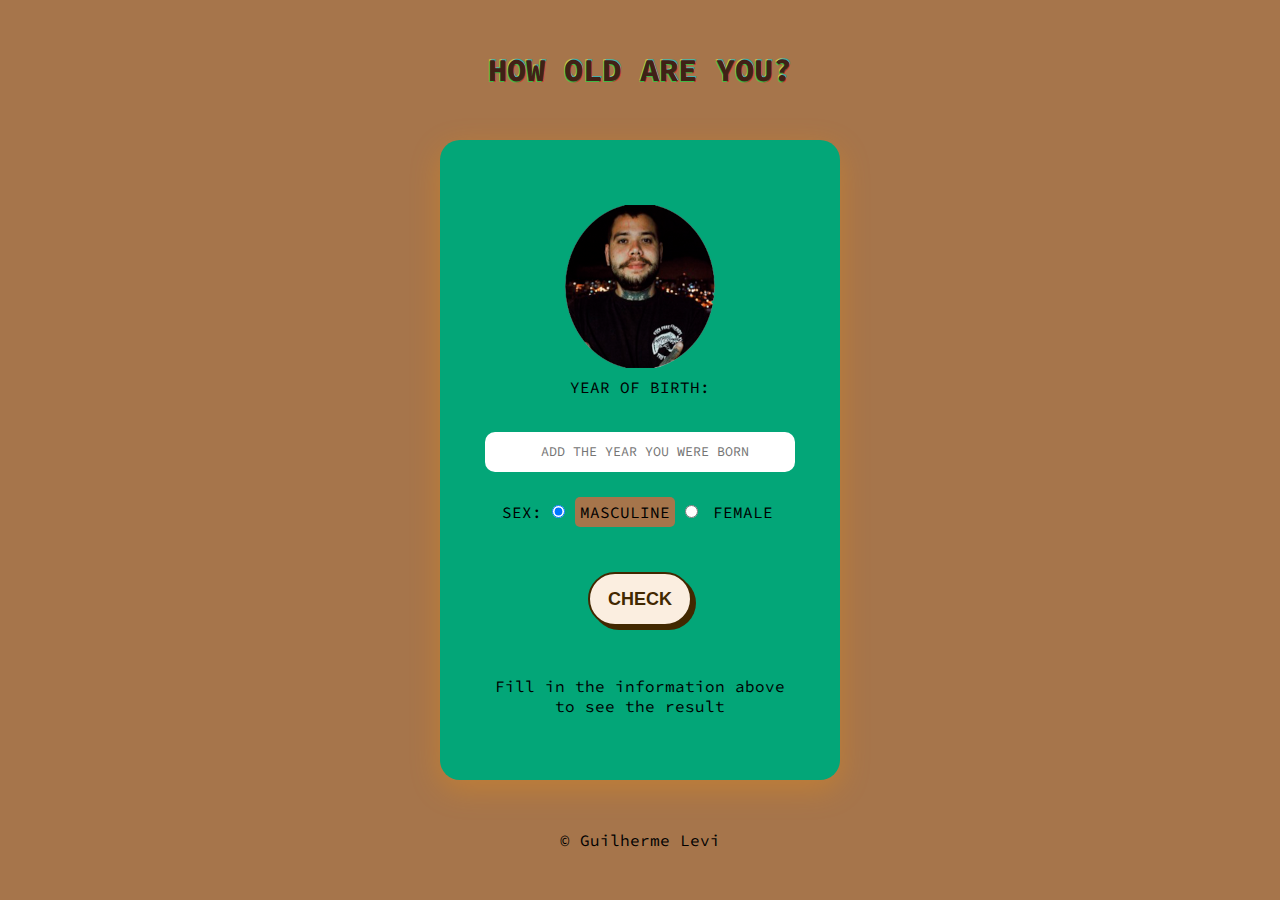
<file: idade/index.html>
<!DOCTYPE html>
<html lang="en">

<head>
    <meta charset="UTF-8" />
    <meta name="viewport" content="width=device-width, initial-scale=1.0" />
    <title>Projeto Idade</title>
    <link rel="stylesheet" href="style.css" />
    <link rel="preconnect" href="https://fonts.googleapis.com" />
    <link rel="preconnect" href="https://fonts.gstatic.com" crossorigin />
    <link href="https://fonts.googleapis.com/css2?family=Source+Code+Pro:ital,wght@0,200..900;1,200..900&display=swap"
        rel="stylesheet" />
</head>

<body>
    <header>
        <h1>HOW OLD ARE YOU?</h1>
    </header>
    <section>
        <div class="input">
            <p>
                <img src="novonovonovo.png" alt="" />
            </p>

            <p class="anodenas">
                <label for="ano"><span>YEAR OF BIRTH:</span></label>
                <input type="number" name="txtano" id="txtano" placeholder="ADD THE YEAR YOU WERE BORN"
                    style="width: 300px; height: 40px" />
            </p>
            <p>
                SEX:
                <input type="radio" name="radsex" id="mas" checked />
                <!--o CHECKED deixa obrigatoriamente um marcado.-->
                <label for="mas">MASCULINE</label>
                <input type="radio" name="radsex" id="fem" />
                <label for="fem">FEMALE</label>
            </p>
            <p>
                <input class="botao" type="button" value="CHECK" onclick="verificar()" />
            </p>
        </div>

        <div id="res">
            Fill in the information above <br />
            to see the result
        </div>
    </section>

    <footer>
        <p>&copy; Guilherme Levi</p>
    </footer>
    <script src="script.js"></script>
</body>

</html>
</file>
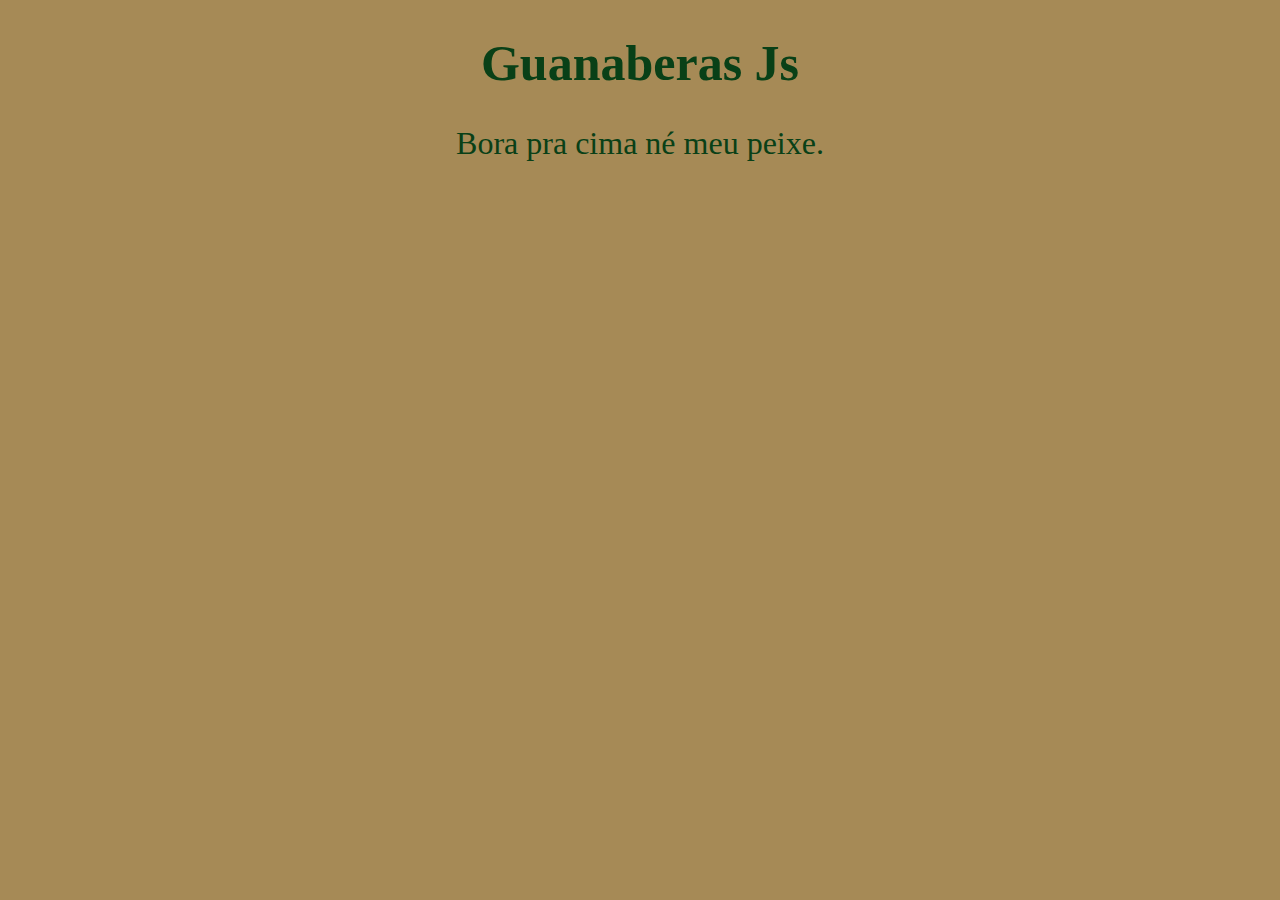
<file: aula04/ex001.html>
<!DOCTYPE html>
<html lang="pt-br">
<head>
    <meta charset="UTF-8">
    <meta name="viewport" content="width=device-width, initial-scale=1.0">
    <title>JavaScript</title>
    <style>
        body{
            background-color:#A68A56;
            justify-content: center;
        }
        h1{
            font-size: 50px;
            display: flex;
            justify-content: center;
            color: #094017;
        }
        p{
            font-size: 32px;
            display: flex;
            justify-content: center;
            color: #094017;
        }
    </style>
</head>
<body>
<h1 >Guanaberas Js</h1>   
<p >Bora pra cima né meu peixe.</p>
<script>
    window.alert('Minha primeira mensagem!')
    window.confirm('Está gostando de JS?')
    window.prompt('Qual é seu nome?')
</script>
</body>
</html>
</file>
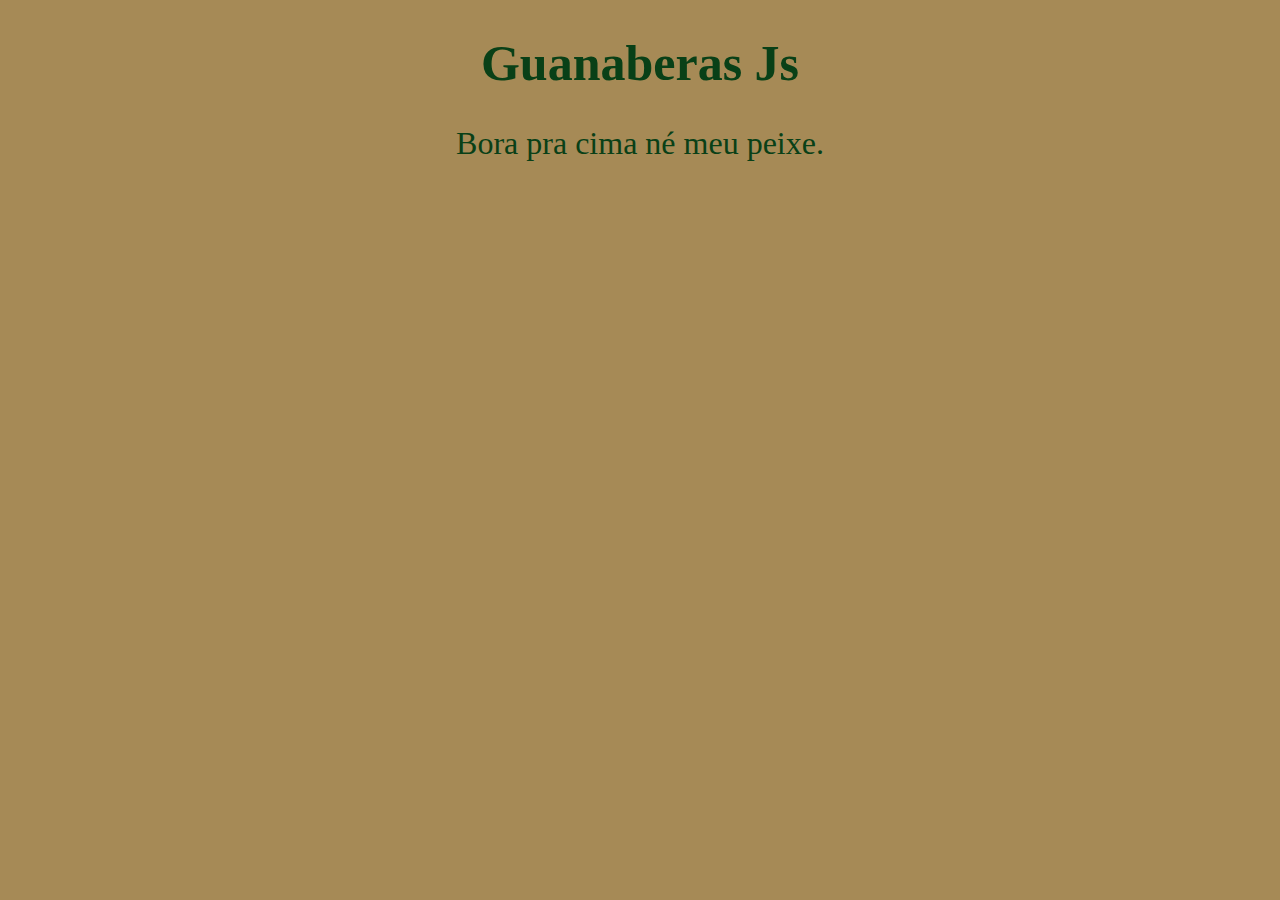
<file: aula06/ex002.html>
<!DOCTYPE html>
<html lang="pt-br">
<head>
    <meta charset="UTF-8">
    <meta name="viewport" content="width=device-width, initial-scale=1.0">
    <title>JavaScript</title>
    <style>
        body{
            background-color:#A68A56;
            justify-content: center;
        }
        h1{
            font-size: 50px;
            display: flex;
            justify-content: center;
            color: #094017;
        }
        p{
            font-size: 32px;
            display: flex;
            justify-content: center;
            color: #094017;
        }
    </style>
</head>
<body>
<h1 >Guanaberas Js</h1>   
<p >Bora pra cima né meu peixe.</p>
<script>
    var nome = window.prompt('Qual é seu nome?')
    window.alert('é um grande prazer te conhecer, '  + nome + '!' ) //Concatenação = ligação
</script>
</body>
</html>
</file>
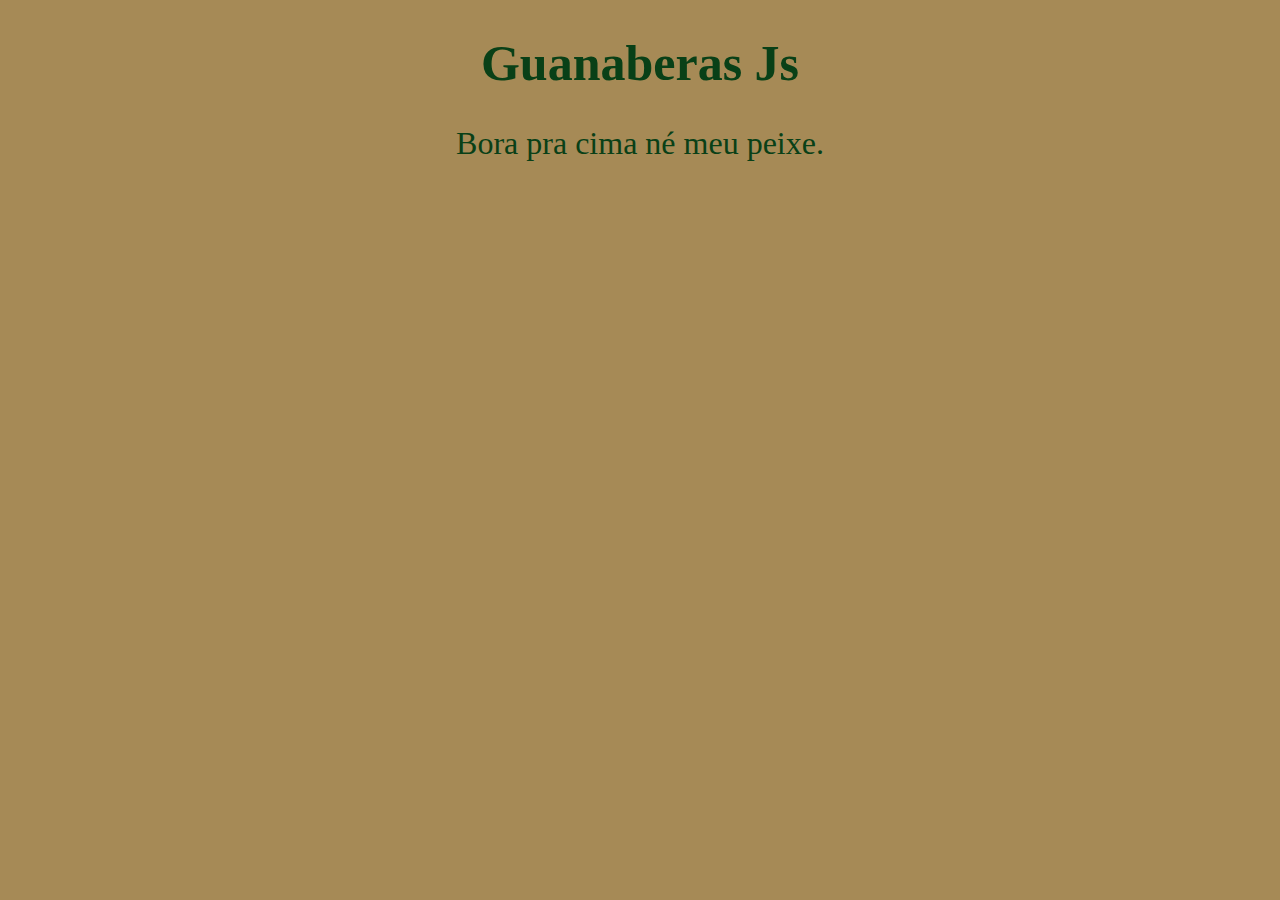
<file: aula06/ex003.html>
<!DOCTYPE html>
<html lang="pt-br">

<head>
    <meta charset="UTF-8">
    <meta name="viewport" content="width=device-width, initial-scale=1.0">
    <title>JavaScript</title>
    <style>
        body {
            background-color: #A68A56;
            justify-content: center;
        }

        h1 {
            font-size: 50px;
            display: flex;
            justify-content: center;
            color: #094017;
        }

        p {
            font-size: 32px;
            display: flex;
            justify-content: center;
            color: #094017;
        }
    </style>
</head>

<body>
    <h1>Guanaberas Js</h1>
    <p>Bora pra cima né meu peixe.</p>
    <script>
        //var n1 = Number.parseFloat(window.prompt('Digite um número: ')) //window.prompt sempre recebe STRING por isso tem que fazer a conversão caso necessario.  String
        //var n2 = Number.parseInt(window.prompt('Difite outro número ')) //String
        var n1 = Number(window.prompt('Digite um número: ')) //String
        var n2 = Number(window.prompt('Difite outro número ')) //String
        var s = n1 + n2 // converter string para número
        window.alert(`A soma entre ${n1} e ${n2} é igual a ${s}`) 
        // é necessário envolver a string completa com crases (``) para que o JavaScript interprete corretamente a expressão.
        // (number + number) para adição
        // (string + string) para concatenação

        //s.length - quantos caracteres a string tem
        //s.toUpperCase() - Tudo para 'MAIÚSCULAS'
        //s.toLowerCase() - tudo para 'minúsculas'
    </script>
</body>

</html>
</file>
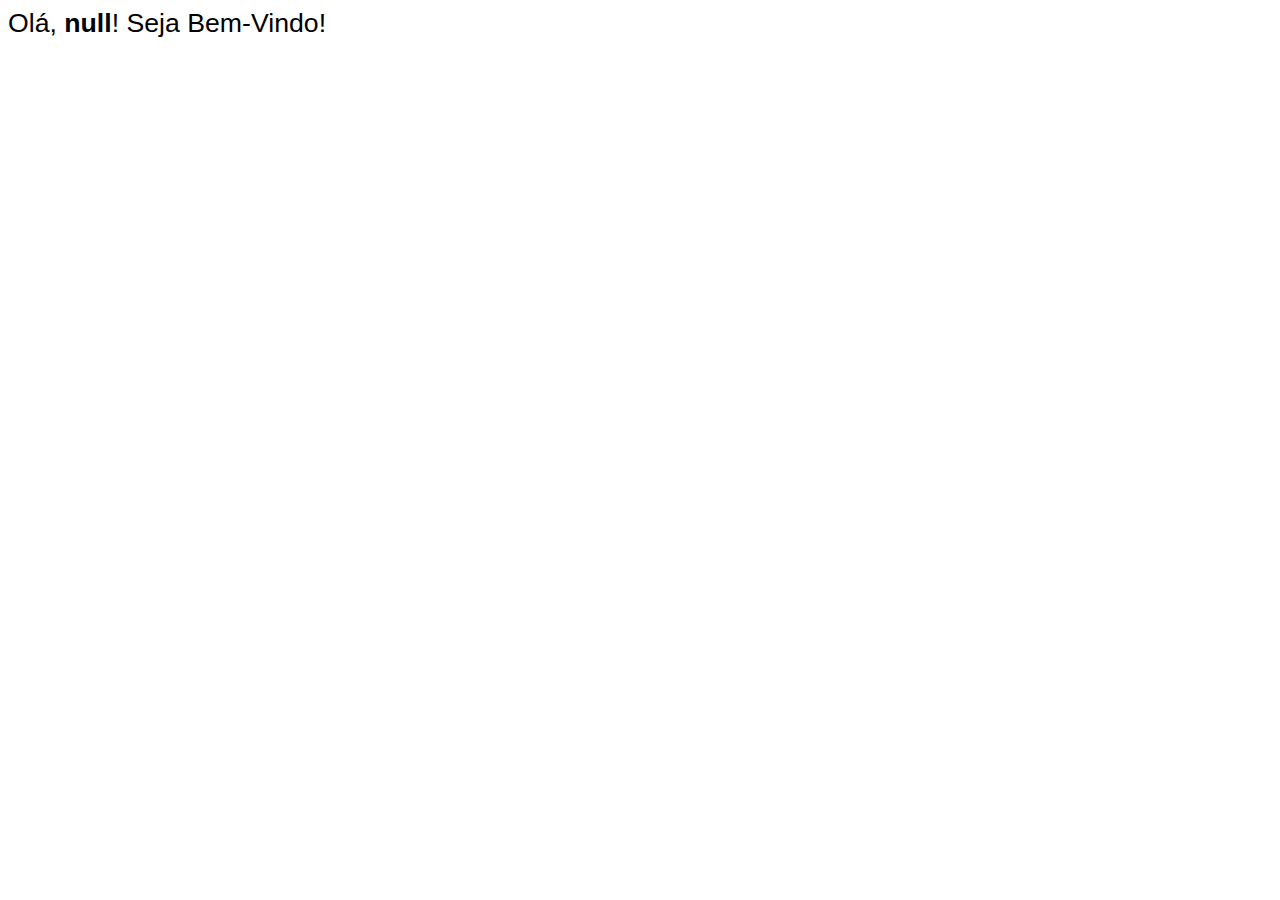
<file: aula06/ex004.html>
<!DOCTYPE html>
<html lang="pt-br">

<head>
    <meta charset="UTF-8">
    <meta name="viewport" content="width=device-width, initial-scale=1.0">
    <title>JavaScript</title>
    <style>
        body {
            font: normal 20pt arial;
        }
    </style>
</head>

<body>
    <script>
        var nome = window.prompt('Qual seu nome?')
        document.write(`Olá, <strong>${nome}</strong>! Seja Bem-Vindo! <br>`)
        document.write(`Seu nome tem ${nome.length} letras.<br>`) // quantas letras
        document.write(`Seu nome em maiúscula é ${nome.toUpperCase()} <br>`) // Deixa tudo 'MAIÚSCULO'
        document.write(`Seu nome em minúscula é ${nome.toLowerCase()}`) // Deixa tudo 'minúsculo'
    </script>
</body>

</html>
</file>
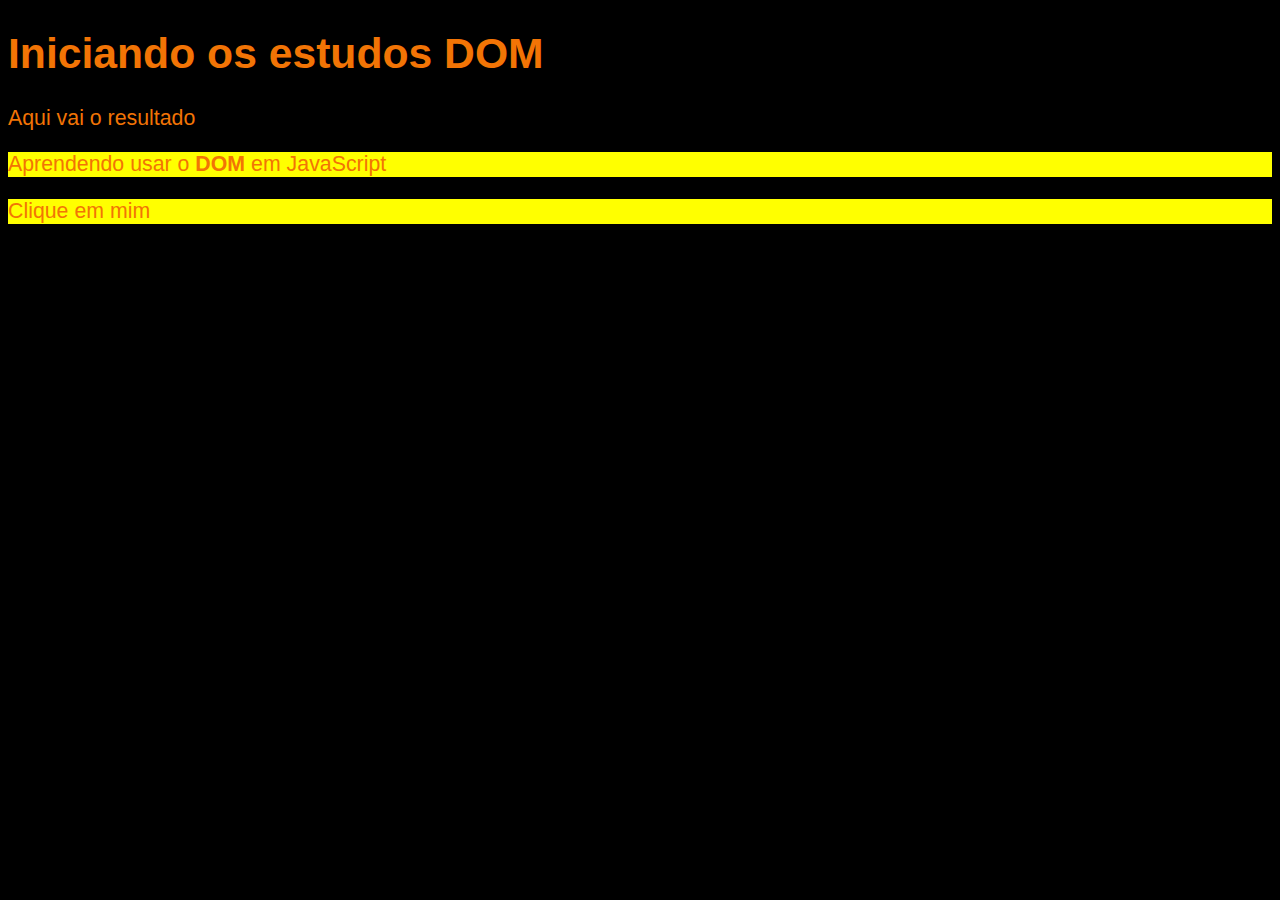
<file: aula09/ex005.html>
<!DOCTYPE html>
<html lang="pt-br">
  <head>
    <meta charset="UTF-8" />
    <meta name="viewport" content="width=device-width, initial-scale=1.0" />
    <title>JavaScript DOM</title>
    <style>
      body {
        background-color: #0d0540;
        color: #f27405;
        font: normal 16pt arial;
      }
    </style>
  </head>

  <body>
    <h1>Iniciando os estudos DOM</h1>
    <p>Aqui vai o resultado</p>
    <p>Aprendendo usar o <strong>DOM</strong> em JavaScript</p>
    <div class="msg">Clique em mim</div>
    <!--<script>
      var corpo = window.document.body;
      var p1 = window.document.getElementsByTagName("p")[0];
      window.document.write("Está esrito assim: " + p1.innerText);
      p1.style.color = "blue";
      corpo.style.backgroundColor = 'black'
    </script>-->
    <script>
      var corpo = window.document.body;
      var p1 = window.document.getElementsByTagName("p")[1];
      var d = window.document.querySelector("div.msg");
      d.style.background = "yellow";
      p1.style.background = "yellow";
      corpo.style.background = "black";
      /* POR ID.
        var d = window.document.getElementById('msg')
        d.style.background='green'
        d.innerText='Estou aguardando...'*/

      /* POR NOME
        var d = window.document.getElementsByName('msg')[0]
        d.innerText = 'Olá'*/

      /*var d = window.document.getElementsByClassName('msg')[0]
        d.innerHTML = 'Olá'*/
    </script>
  </body>
</html>
</file>
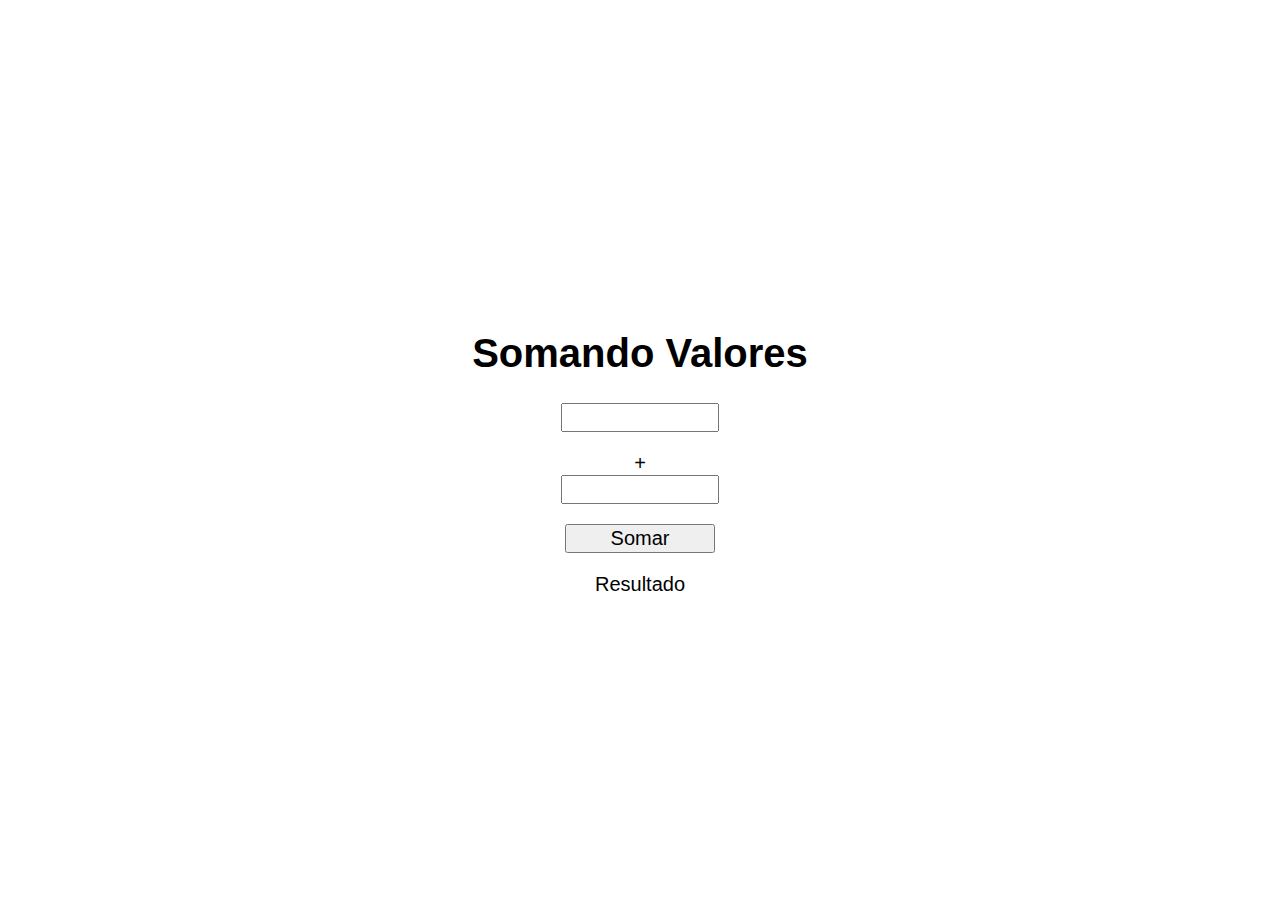
<file: aula10/ex007.html>
<!DOCTYPE html>
<html lang="pt-br">
  <head>
    <meta charset="UTF-8" />
    <meta name="viewport" content="width=device-width, initial-scale=1.0" />
    <title>Somando Número</title>
    <style>
      body {
        font: normal 15pt arial;
        display: flex;
        flex-direction: column;
        align-items: center;
        justify-content: center;
        height: 100vh;
        margin: 0px;
      }

      input {
        font: normal 15pt arial;
        width: 150px;
        margin-bottom: 20px;
      }
    </style>
  </head>

  <body>
    <h1>Somando Valores</h1>
    <input type="number" name="txtn1" id="txtn1" /> +
    <input type="number" name="txtn2" id="txtn2" />
    <input type="button" value="Somar" onclick="somar()" />
    <div id="res">Resultado</div>

    <script>
      function somar() {
        var tn1 = window.document.getElementById("txtn1");
        var tn2 = window.document.querySelector("input#txtn2");
        var res = window.document.getElementById("res");
        var n1 = Number(tn1.value);
        var n2 = Number(tn2.value);
        var s = n1 + n2;
        res.innerHTML = `A soma entre ${n1} e ${n2} é igual a <strong>${s}</strong> .`;
      }
    </script>
  </body>
</html>
</file>
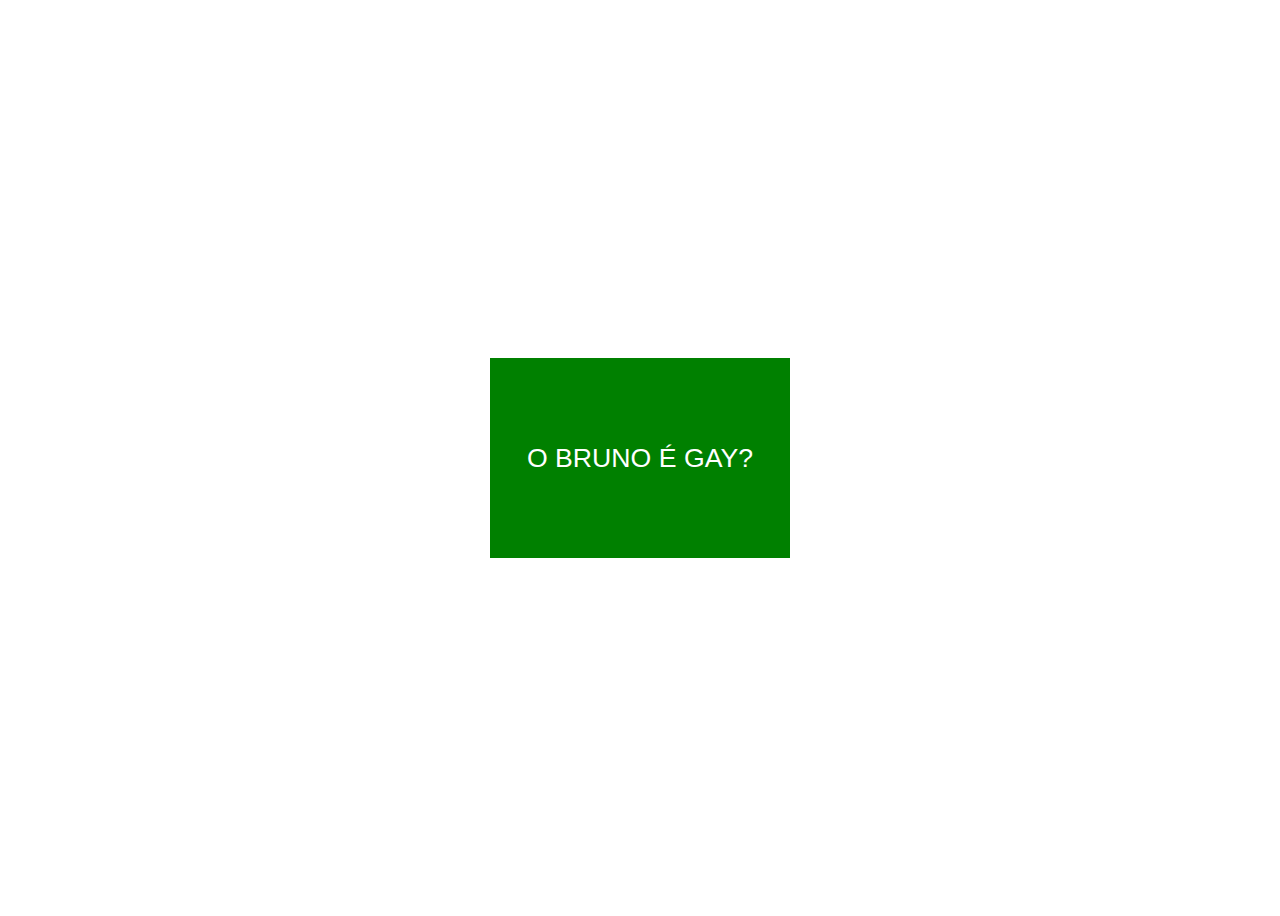
<file: aula10/exoo6.html>
<!DOCTYPE html>
<html lang="pt=br">
  <head>
    <meta charset="UTF-8" />
    <meta name="viewport" content="width=device-width, initial-scale=1.0" />
    <title>Eventos DOM</title>
    <style>
      body {
        display: flex;
        justify-content: center;
        align-items: center;
        height: 100vh;
      }

      div#area {
        font: normal 20pt arial;
        background-color: green;
        color: white;
        width: 300px;
        height: 200px;
        text-align: center;
        line-height: 200px;
      }
    </style>
  </head>

  <body>
    <div
      < id="area"
      <!--onclick="clicar()"-->
      <!--onmouseenter="entrar()"
      onmouseout="sair()"
      tem a maneira de fazer no HTML e no javascript como está acontecendo nesse exemplo aqui -->
      O BRUNO É GAY?
    </div>
    <script>
      var a = window.document.getElementById("area");
      a.addEventListener('click', clicar)
      a.addEventListener('mouseenter', entrar)
      a.addEventListener('mouseout',sair)

      function clicar() {
        a.innerHTML = "Clicou";
        a.style.background = 'red'
      }

      function entrar() {
        a.innerHTML = "ENTROU";
      }

      function sair() {
        a.innerHTML = "SAIU";
        a.style.background = 'green'
      }
    </script>
  </body>
</html>
</file>
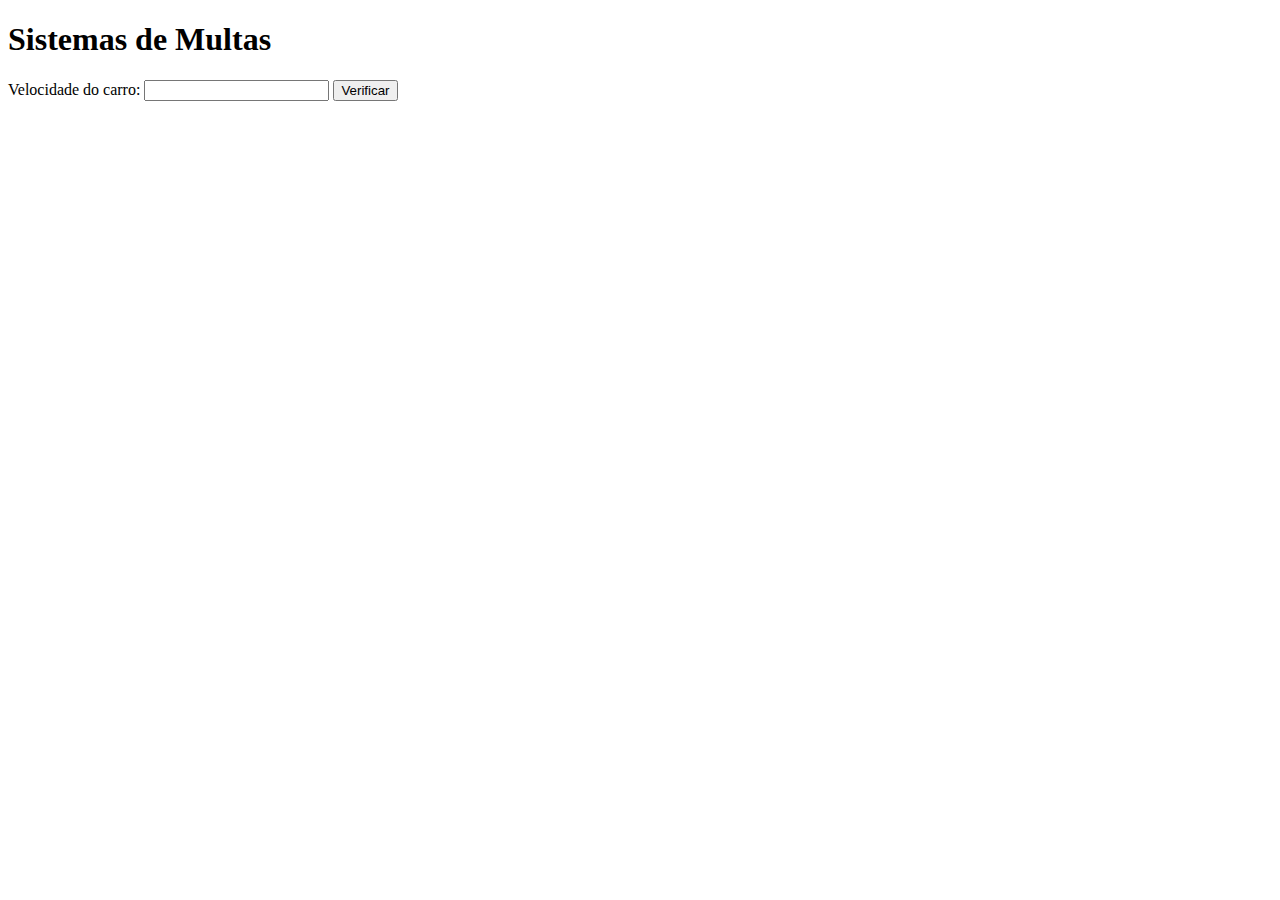
<file: aula11/ex010.html>
<!DOCTYPE html>
<html lang="pt-br">
  <head>
    <meta charset="UTF-8" />
    <meta name="viewport" content="width=device-width, initial-scale=1.0" />
    <title>Document</title>
  </head>

  <body>
    <h1>Sistemas de Multas</h1>
    Velocidade do carro: <input type="number" name="txtvel" id="txtvel" />
    <input type="button" value="Verificar" onclick="calcular()" />
    <div id="res"></div>
    <script>
      function calcular() {
        var txtvel = window.document.querySelector("input#txtvel");
        var res = window.document.querySelector("div#res");
        var vel = Number(txtvel.value);
        res.innerHTML = `<p>Sua velocidade atual é de <strong>${vel}</strong> Km/h</p>`;
        if (vel > 60) {
          res.innerHTML += `<p>Você está <strong>MULTADO</strong> por execesso de velocidade.</p>`;
        } else if (vel <= 60) {
          // 'else if' para colocar uma condição em else.
          res.innerHTML += `Você está no limite da velocidade aceitavel.`;
        }
        res.innerHTML += `<p>Dirija sempre com cinto de segurança!</p>`;
      }
    </script>
  </body>
</html>
</file>
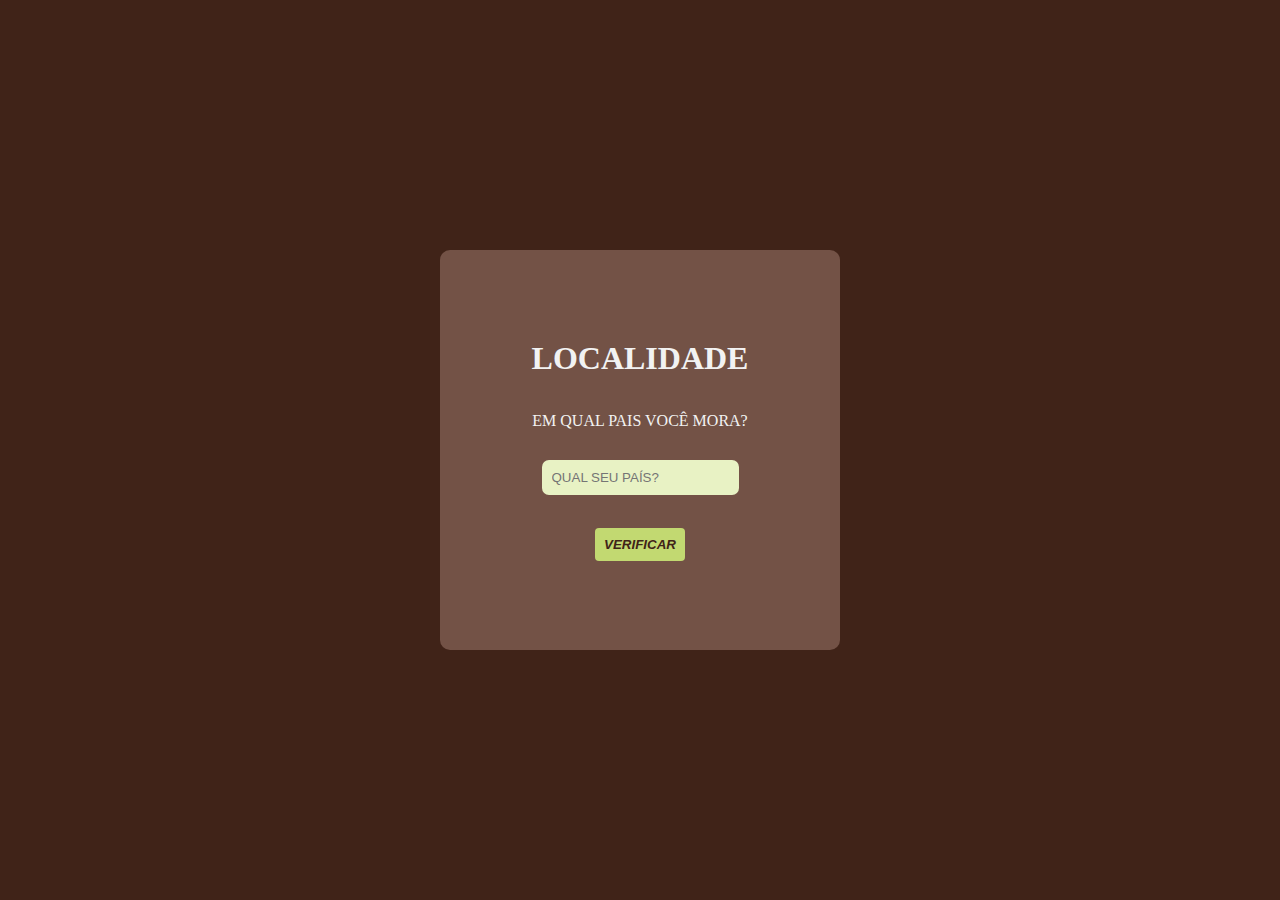
<file: aula11/pais.html>
<!DOCTYPE html>
<html lang="pt=br">

<head>
  <meta charset="UTF-8" />
  <meta name="viewport" content="width=device-width, initial-scale=1.0" />
  <title>EM QUAL PAIS VOCÊ MORA?</title>
  <style>
    * {
      margin: 0px;
      padding: 0px;
    }

    body {
      display: flex;
      align-items: center;
      justify-content: center;
      height: 100vh;
      /*sempre colocar o HEIGHT e o MARGIN pra vc CENTRALIZAR UMA DIV*/
      margin: 0px;
      background-color: #402318;
    }

    #container {
      display: flex;
      flex-direction: column;
      align-items: center;
      justify-content: center;
      width: 400px;
      height: 400px;
      background-color: #735246;
      border-radius: 10px;
      
    }

    .loca {
      display: flex;
      display: flex;
      justify-content: center;
      align-items: center;
      padding: 40px;
      padding-bottom: 25px;
      color: #f2f2f2;
    }

    span {
      display: flex;
      justify-content: center;
      align-items: center;
      padding: 10px;
      padding-bottom: 30px;
      color: #f2f2f2;
    }

    #cid {
      display: flex;
      padding: 10px;
      border-radius: 7px;
      background-color: #e8f2c4;
      outline: none; /*muito boa essa propriedade que retirada a linha de dentro do input*/
      border: none;
      
    }

    #res {
      padding: 20px;
      font-size: 20px;
      color: #f2f2f2;
    }

    #botao {
      display: flex;
      font-style: italic;
      font-weight: bolder;
      background-color: #c2d971;
      color: #402318;
      padding: 8px;
      border-radius: 4px;
      margin-top: 15px;
      transition: all 0.4s cubic-bezier(0.42, 0, 0.58, 1);
      text-transform: none;
      outline: none;
      border: 1px solid transparent;
      cursor: pointer;
      
    }

    #botao:hover {
      background-color: #a61717;
      color: #000 !important;
      background-color: transparent;
      border: 1px solid black;
    }

    #botao:hover:before {
      right: 0%;
      left: auto;
      width: 100%;
    }
  </style>
</head>

<body>
  <div id="container">
    <h1 class="loca">LOCALIDADE</h1>
    <span>EM QUAL PAIS VOCÊ MORA?</span>
    <input type="text" id="cid" name="cid" placeholder="QUAL SEU PAÍS?" /><br />
    <input type="button" value="VERIFICAR" onclick="verificar()" id="botao" />
    <div id="res"></div>
  </div>
  <script>
    function verificar() {
      var cid = window.document.querySelector("input#cid");
      var res = window.document.querySelector("div#res");
      var pais = cid.value.toLowerCase(); // tem que colocar o valor do input
      res.innerHTML = `<p>O seu país é ${pais} .</p>`;
      if (pais === "brasil") {
        // Em resumo, === é considerado mais seguro e é recomendado em situações em que você deseja garantir igualdade estrita.
        res.innerHTML += `<p>Você é brasileiro meu amigo.</p>`;
      } else {
        res.innerHTML += `<p>Você é gringo rapaz!</p>`;
      }
    }
  </script>
</body>

</html>
</file>
<file: idade/style.css>
* {
    margin: 0;
    padding: 0;
}

body {
    font-family: "Source Code Pro", monospace;
    background-color: #a6754b;
    display: flex;
    flex-direction: column;
    justify-content: center;
    align-items: center;
    height: 100vh;
    max-width: 100vw;
}

header {
    padding-bottom: 50px;
    color: #402116;
    margin-top: 50px;
    text-shadow: -1px 1px 0 #41ba45, 1px 1px 0 #c63d2b, 1px -1px 0 #42afac,
        -1px -1px 0 #c6c23f;
}

section {
    background-color: #03a678;
    width: 400px;
    height: 700px;
    display: flex;
    flex-direction: column;
    justify-content: center;
    align-items: center;
    border-radius: 20px;
    margin: auto;
    box-shadow: 0px 9px 30px rgba(255, 149, 5, 0.3);
}

.img {
    margin-bottom: 50px;
}

#txtano {
    font-family: "Source Code Pro", monospace;
    border-radius: 10px;
    outline: none;
    border-style: none;
    padding-left: 10px;
    text-align: center;
}

.input {
    display: flex;
    flex-direction: column;
    justify-content: center;
    align-items: center;
}

.anodenas>label {
    margin-bottom: 30px;
}

.anodenas {
    display: flex;
    flex-direction: column;
    align-items: center;
    margin-bottom: 30px;
}

label {
    cursor: pointer;
    padding: 5px;
}

/* Estilo para rótulos quando o rádio está marcado */
input[type="radio"]:checked+label {
    background-color: #a6754b;
    /* Cor de fundo quando marcado */
    color: black;
    /* Cor do texto quando marcado */
    border-radius: 5px;
}

p>.botao {
    margin-top: 50px;
    margin-bottom: 20px;
    background-color: #fbeee0;
    border: 2px solid #422800;
    border-radius: 30px;
    box-shadow: #422800 4px 4px 0 0;
    color: #422800;
    cursor: pointer;
    font-weight: 600;
    font-size: 18px;
    padding: 0 18px;
    line-height: 50px;
    text-align: center;
    text-decoration: none;
    user-select: none;
    -webkit-user-select: none;
    touch-action: manipulation;
    cursor: pointer;
}

p>.botao:hover {
    color: white;
    background-color: #a6754b;
    border-style: dotted;
    transform: translateX(5px);
    transform: translateY(-5px);
}

.button:active {
    box-shadow: #422800 2px 2px 0 0;
    transform: translate(2px, 2px);
}

#res {
    margin-top: 30px;
    text-align: center;
}

footer {
    padding-top: 50px;
    padding-bottom: 50px;
}

input[type="number"]::-webkit-inner-spin-button,
input[type="number"]::-webkit-outer-spin-button {
    -webkit-appearance: none;
    margin: 0;
}
</file>
